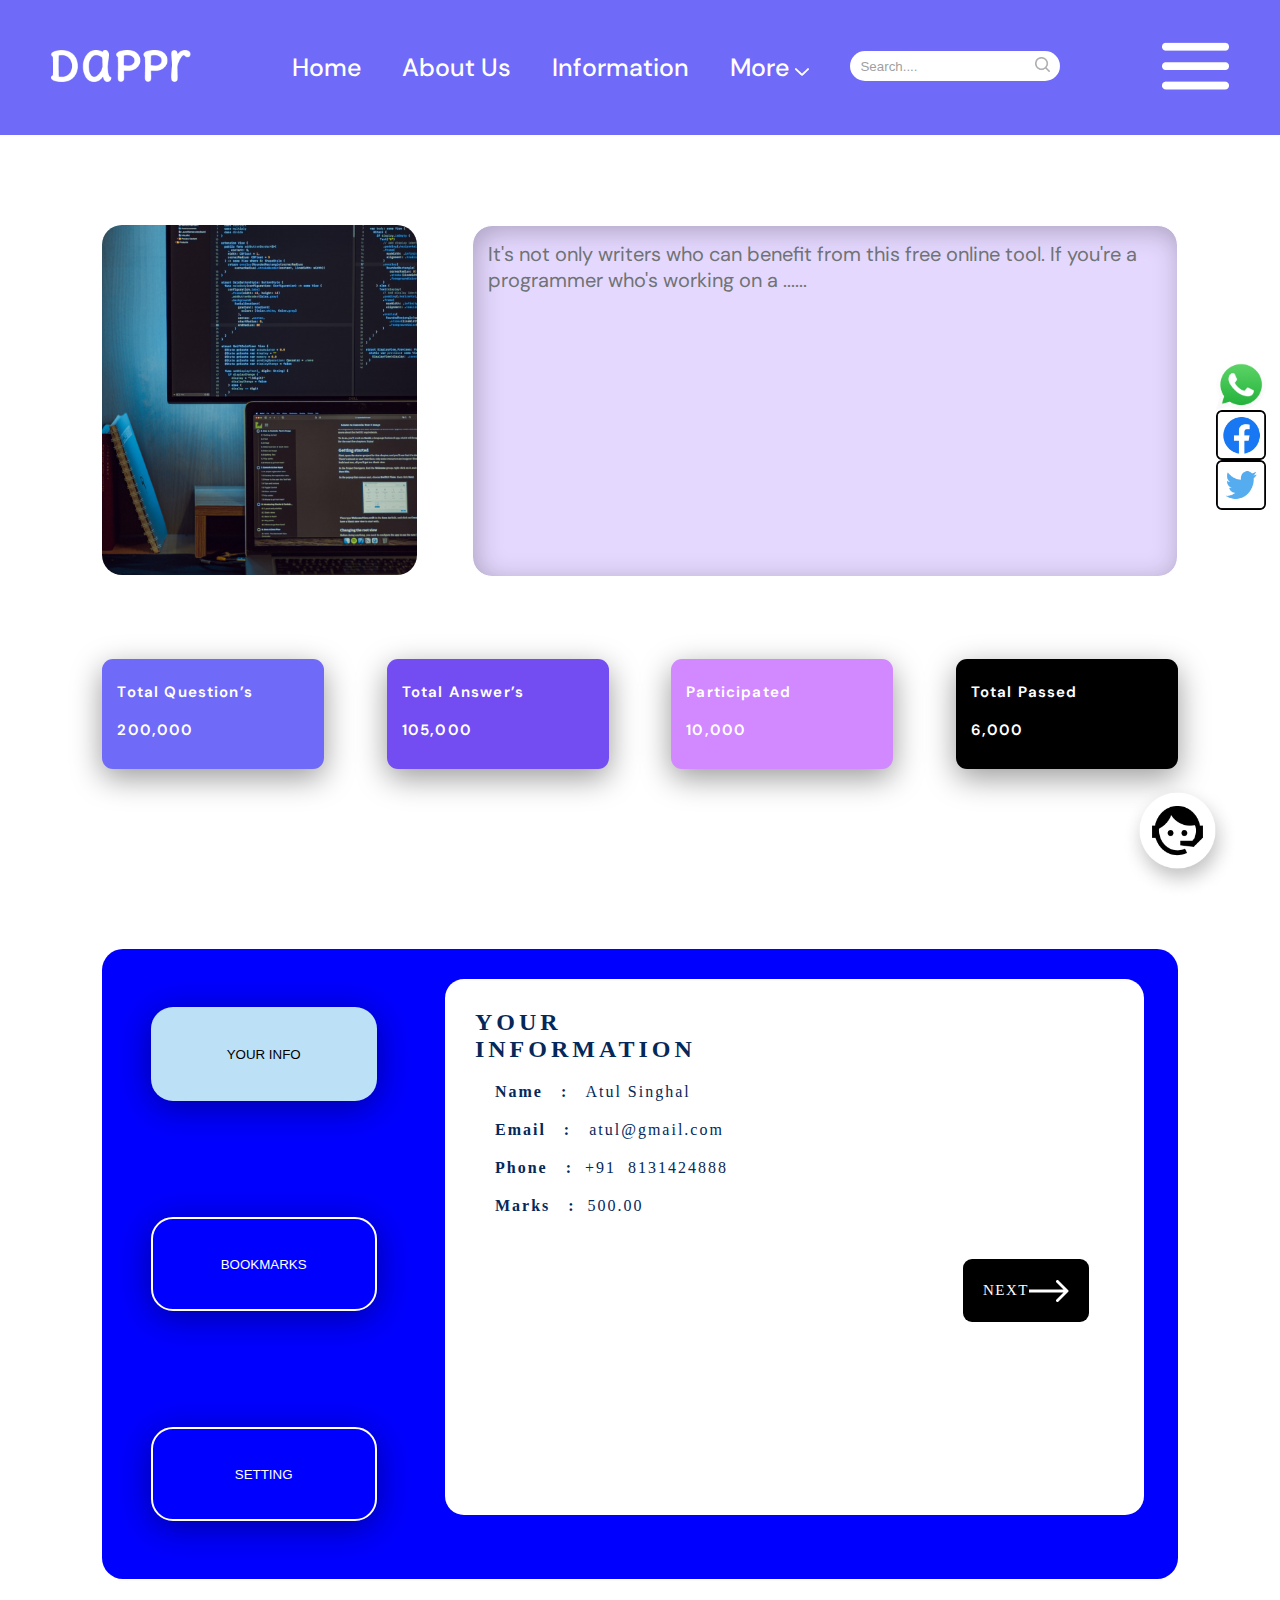
<file: minor_project_2/project_2.html>
<!DOCTYPE html>
<html lang="en">
  <head>
    <meta charset="UTF-8" />
    <meta name="viewport" content="width=device-width, initial-scale=1.0" />
    <title>Project_2</title>
    <link rel="stylesheet" href="index.css" />
  </head>
  <body>
    <div class="body">
      <div class="navbar">
        <div class="navbar_logo">
          <img src="dappr.png" alt="" />
        </div>
        <div class="navbar_options">
          <ul>
            <li>Home</li>
            <li>About Us</li>
            <li>Information</li>
            <li>More <img src="vector.png" alt="" /></li>
            <div class="searchbar">
              <input type="text" name="" placeholder="Search...." />
              <img src="search_icon.png" id="search_icon" alt="" />
            </div>
          </ul>
        </div>
        <div class="burger">
          <img src="burger.png" alt="" />
        </div>
      </div>
      <div class="social_icons">
        <img src="whatsapp.png" alt="" />
        <img src="facebook.png" alt="" />
        <img src="twitter.png" alt="" />
      </div>
      <div class="hero_section">
        <div class="coding_container">
          <div class="coding_image">
            <img src="coding.png" alt="" />
          </div>
          <div class="coding_text">
            <p>
              It's not only writers who can benefit from this free online tool.
              If you're a programmer who's working on a ......
            </p>
          </div>
        </div>

        <div class="analysis_container">
          <div class="total_marks">
            <p>Total Question’s</p>
            <p>200,000</p>
          </div>
          <div class="total_answers">
            <p>Total Answer’s</p>
            <p>105,000</p>
          </div>
          <div class="participated">
            <p>Participated</p>
            <p>10,000</p>
          </div>
          <div class="total_passed">
            <p>Total Passed</p>
            <p>6,000</p>
          </div>
        </div>

        <div class="information_container">
          <div class="information_options">
            <button class="item1">YOUR INFO</button>
            <button class="item2">BOOKMARKS</button>
            <button class="item3">SETTING</button>
          </div>

          <div class="contact_info">
            <div class="contact_options">
              <h2>YOUR INFORMATION</h2>
              <p><b>Name &nbsp;&nbsp;:&nbsp;&nbsp;</b> Atul Singhal</p>
              <p><b>Email &nbsp;&nbsp;:&nbsp;&nbsp;</b> atul@gmail.com</p>
              <p><b>Phone &nbsp;&nbsp;:&nbsp;&nbsp;</b>+91 &nbsp;8131424888</p>
              <p><b>Marks &nbsp;&nbsp;:&nbsp;&nbsp;</b>500.00</p>
            </div>
            <div class="next_button">
              <button>NEXT<img src="Arrow 1.png" alt="" /></button>
            </div>
          </div>
        </div>
      </div>
    </div>

    <div class="help_icon"><img src="help_icon.png" alt="" /></div>

    <!-- </div> -->
  </body>
</html>
</file>
<file: minor_project_2/index.css>
@import url("https://fonts.googleapis.com/css2?family=DM+Sans:opsz@9..40&display=swap");

* {
  padding: 0px;
  margin: 0px;
}

.body {
  max-width: 100vw;
  /* overflow-x: hidden; */
}

.navbar {
  width: 100vw;

  position: fixed;
  align-items: center;
  background-color: #6f6af7;
  display: flex;
  height: 15vh;
  justify-content: space-around;
  z-index: 1;
}

.navbar_logo img {
  height: 32px;
  width: 140px;
}
.navbar_options ul {
  display: flex;
  justify-content: space-between;
  width: 60vw;
  cursor: pointer;
}

.navbar_options ul li {
  color: #fff;
  font-family: "DM Sans", sans-serif;
  font-size: 25px;
  font-style: normal;
  list-style-type: none;
  font-weight: 500;
}
.searchbar {
  display: flex;
  position: relative;
}

.searchbar input {
  height: 30px;
  width: 200px;
  border-radius: 15px;
  padding-left: 10px;
  border: none;
}

.searchbar input::placeholder {
  color: #9f9f9f;
}

.searchbar input:focus {
  outline: none;
}

#search_icon {
  position: absolute;
  height: 15px;
  width: 15px;
  top: 6px;
  right: 10px;
}

.hero_section {
  padding-left: 8vw;
  padding-right: 8vw;
  padding-top: 25vh;
  padding-bottom: 15vh;
}

.coding_container {
  display: flex;
  justify-content: space-between;
}

.coding_image img {
  height: 350px;
  border-radius: 20px;
  /* width: 100px; */
}

.coding_text {
  background-color: aqua;
  height: 350px;
  width: 55vw;
  border-radius: 20px;
  border: 1px solid #fff;
  background: #e5d8ff;
  box-shadow: 3px 5px 27px 0px rgba(0, 0, 0, 0.25) inset;
}

.coding_text p {
  padding-top: 15px;
  padding-left: 15px;
  padding-right: 15px;
  color: #6f7373;
  font-family: "DM Sans", sans-serif;
  font-size: 20px;
  font-style: normal;
  font-weight: 400;
}

.analysis_container {
  max-width: 100vw;
  margin-top: 80px;
  display: flex;
  justify-content: space-between;
}
.total_marks {
  background-color: #6f6af7;
  max-height: 80px;
  width: 15vw;
  border-radius: 11px;
  box-shadow: 0px 9px 31px 0px rgba(0, 0, 0, 0.4);
  padding: 15px;
}

.total_answers {
  background-color: #734cf2;
  height: 80px;
  width: 15vw;
  border-radius: 11px;
  box-shadow: 0px 9px 31px 0px rgba(0, 0, 0, 0.4);
  padding: 15px;
}

.participated {
  background-color: #d288ff;
  height: 80px;
  width: 15vw;
  border-radius: 11px;
  box-shadow: 0px 9px 31px 0px rgba(0, 0, 0, 0.4);
  padding: 15px;
}

.total_passed {
  background-color: #000;
  height: 80px;
  width: 15vw;
  border-radius: 11px;
  box-shadow: 0px 9px 31px 0px rgba(0, 0, 0, 0.4);
  padding: 15px;
}

.analysis_container p {
  color: #fff;

  font-family: DM Sans;
  font-size: 15px;
  font-style: normal;
  font-weight: 650;
  line-height: 2.5; /* 51.823px */
  letter-spacing: 1.16px;
}

.information_container {
  background-color: blue;
  width: 100%;
  height: 70vh;
  margin-top: 20vh;
  border-radius: 21px;
  display: flex;
}

.information_options {
  display: flex;
  flex-direction: column;
  align-items: center;
  justify-content: space-around;
  height: 100%;
  width: 30%;
}

.information_options button {
  height: 15%;
  width: 70%;
  border-radius: 22px;
  box-shadow: 0px 6px 35px 0px rgba(0, 0, 0, 0.39);
}

.item1 {
  background: #bce0f6;
  border: none;
}

.item2 {
  background: blue;
  color: white;
  border-style: solid;
  border-color: #fff;
}

.item3 {
  background: blue;
  color: #fff;
  border-style: solid;
  border-color: #fff;
}

.contact_info {
  height: 85%;
  width: 65%;
  border-radius: 19px;
  background: #fff;
  margin-top: 30px;
  margin-left: 20px;
  position: relative;
  display: flex;
}

.contact_options {
  margin-left: 30px;
  margin-top: 30px;
}
.contact_options h2 {
  color: #04285a;

  font-family: Inter;
  font-style: normal;
  font-weight: 700;
  line-height: normal;
  letter-spacing: 3.99px;
}

.contact_options p {
  margin-left: 20px;
  margin-top: 20px;
  color: #04285a;

  font-family: Roboto;

  font-style: normal;
  font-weight: 500;
  line-height: normal;
  letter-spacing: 2px;
}
.next_button {
  width: 60%;
}
.next_button button {
  height: 7vh;
  width: 33%;
  background-color: #000;
  margin-top: 280px;
  margin-left: 200px;
  color: #fff;
  border-radius: 9px;
  border: none;
  font-family: Roboto;
  font-size: 15px;
  font-style: normal;
  font-weight: 400;
  line-height: normal;
  letter-spacing: 1.5px;
  display: flex;
  align-items: center;
  justify-content: center;
}

.help_icon {
  height: 150px;
  width: 150px;
  position: fixed;
  bottom: -30px;
  right: 10px;
}

.help_icon img {
  height: 80%;
  width: 80%;
}

.social_icons {
  height: 30vh;
  width: 5vw;
  margin-top: 40vh;
  display: flex;
  position: sticky;
  flex-direction: column;
  float: right;
  right: 0;
  top: 90px;
  z-index: 1;
}

.social_icons img {
  height: 50px;
  width: 50px;
}
</file>
